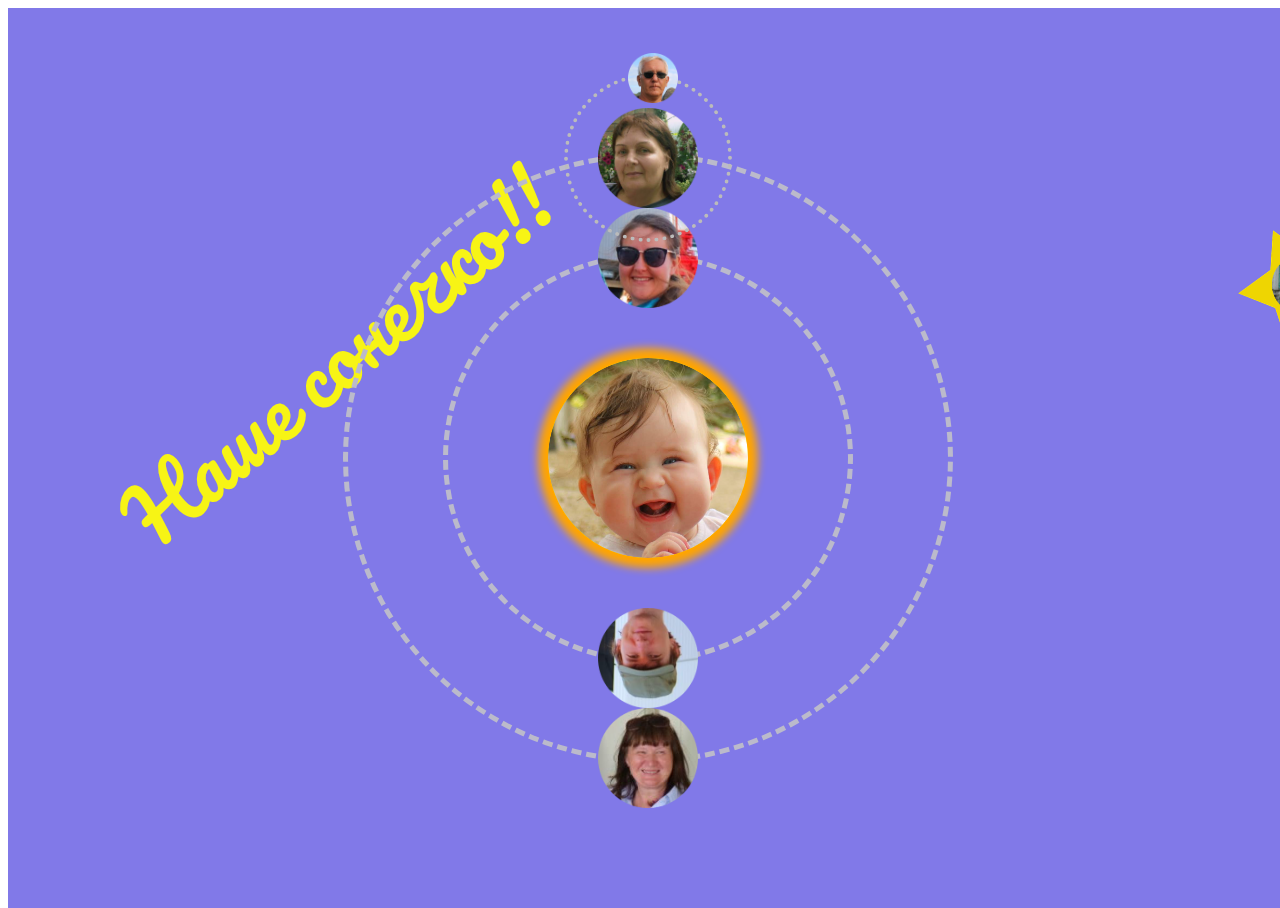
<file: sonechko/index.html>
﻿<!DOCTYPE html>
<html lang="en">

<head>
    <meta charset="UTF-8">
    <title>Сонечко</title>
    <link rel="stylesheet" href="main.css">
   
    <link href="https://fonts.googleapis.com/css?family=Pacifico&display=swap" rel="stylesheet">
    <link rel="icon" href="img/Sun.png">
</head>

<body>
    <section class="sun-header">
        <h1>
            Наше сонечко!!
        </h1>
        <div class="container">
            <div class="sun">
            </div>
            <div class="sun__orbit">
                <div class="sun__orbit1__planet1"></div>
                <div class="sun__orbit1__planet2"></div>
            </div>
            <div class="sun__orbit2">
                <div class="sun__orbit2__planet1">
                    <div class="planet1__orbit">
                        <div class="sputnik"></div>
                    </div>
                </div>
                <div class="sun__orbit2__planet2"></div>
            </div>
            <div class="comet"></div>
        </div>
    </section>
    <script src="js/jquery-3.2.1.min.js"></script>
    <script src="js/jquery.parallax-0.2.js"></script>
    <script src="js/main.js"></script>
</body>

</html>
</file>
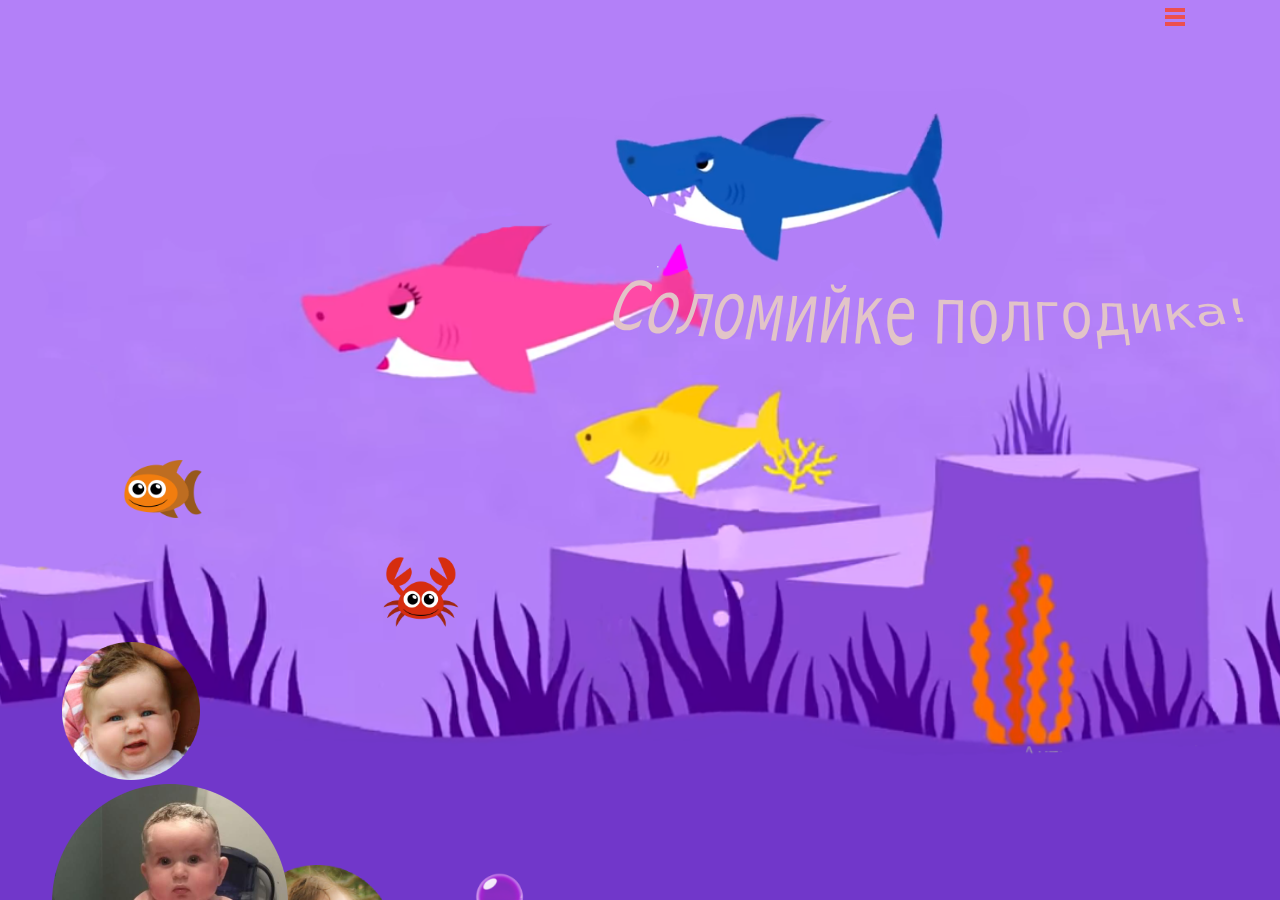
<file: b_index.html>
<!DOCTYPE html>
<html lang="en">

<head>
    <meta charset="UTF-8">
    <meta name="viewport" content="width=device-width, user-scalable=no, 
          initial-scale=1.0, maximum-scale=1.0, minimum-scale=1.0">
    <meta http-equiv="X-UA-Compatible" content="ie=edge">
    <link rel="stylesheet" href="css/bootstrap.min.css">
    <link href="https://fonts.googleapis.com/css?family=Pacifico&display=swap" rel="stylesheet">
    <link rel="icon" href="babeShark/img/fish.png">
    <title>Соломийке полгодика</title>
    <link rel="stylesheet" href="css/styleM.css">
</head>

<body>

    <header class="header ">
        <div class="container">
            <a class="menu-toggle " href="newborn">
                <span class="gamburger"></span>
            </a>
            <ul class="menu hide d-flex justify-content-around">
                <li><a class=" "href="index.html">Привіт!</a></li>
               
                <li><a href="sonechko/index.html"> Сонечко</a></li>
            </ul>
        </div>    
    </header>
        
       
    <section class="overf">
               <div class="container-fluid baby">
                   
                       <img src="babeShark/img/crab.png" alt="www" class="crab">
                       <img src="babeShark/img/solo1.png" alt="solo" class="solo1 
                    animated fadeInUpBig">
                       <img src="babeShark/img/solo2.png" alt="solo" class="solo2">
                       <img src="babeShark/img/solo3.png" alt="solo" class="solo3">
                          <img src="babeShark/img/solo1.png" alt="solo" class="solo4">
                       <img src="babeShark/img/dadyshark.png" alt="dad" class="dadyshark">
                       <img src="babeShark/img/fish.png" alt="solo" class="fish">
                       <img src="babeShark/img/text .png" alt="text" class="babe_text">
                       <div class="puzyrs">
                           <img src="babeShark/img/puzyr.png" alt="puzyr" class="puzyr">
                           <img src="babeShark/img/puzyr.png" alt="puzyr" class="puzyr">
                           <img src="babeShark/img/puzyr.png" alt="puzyr" class="puzyr">
                       </div>
                      
                
               </div> 
    </section>
       
        

    <script src="babeShark/js/jquery-3.2.1.min.js"></script>
    <script src="babeShark/js/jquery.parallax-0.2.js"></script>
    <script src="js/main.js"></script>
    <script src="babeShark/js/main.js"></script>
    
</body>

</html>
</file>
<file: sonechko/main.css>
.body{
	margin: 0;
	padding: 0;

}
.sun-header {
    box-sizing: border-box;
    font-family: 'Pacifico';
    position: absolute;
    overflow: hidden;
    height: 100vh;
    width: 100%;
    background: #8179E8 url(https://klv-oboi.kz/img/gallery/23/thumbs/thumb_l_2612.jpg) no-repeat center top / cover;


}
.container {
    font-weight: 800;
    letter-spacing: 0.3em;
    height: 100vh;
    width: 100%;
    position: relative;
    display: flex;
    justify-content: center;
    align-items: center;
    
   
   
}

h1{
	color: #F7F415;
	font-size: 80px;
	font-weight: normal;
	
	position: absolute;
	top: 25%;
	left: 5%;
	transform: rotate(-40deg);
	z-index: 2;
	
}
.sun{
	position:absolute;
	width: 200px;	
	height: 200px;	
	background: #EEF114 url(img/Sun.png)no-repeat center /contain ;
	border-radius: 50%;
	border: 2px solid orange;
	box-shadow: 0 0 8px 8px  orange ;
	z-index: 2;

}	

.sun__orbit{
	width: 400px;
	height: 400px;
	border-radius: 50%;
	border:5px dashed #BBBACB;
	position: absolute;
	z-index: 2;
	animation: spin 20s linear infinite;	
}
.sun__orbit2{
	width: 600px;
	height: 600px;
	border-radius: 50%;
	border:5px dashed #BBBACB;
	position: absolute;
	z-index: 2;	
	animation: spin 36s linear infinite;	
}

.sun__orbit1__planet1{
	position: absolute;
	width: 100px;
	height: 100px;
	border-right: 50%;
	background: url(img/evgeniya.png)
	no-repeat center /contain;
	left: 150px;
	top: -50px;
	z-index: 2;
}

.sun__orbit1__planet2{
	position: absolute;
	width: 100px;
	height: 100px;
	background:  url(img/evgen.png)
	no-repeat center /contain;
	left: 150px;
	top: 350px;
	z-index: 2;
}



.sun__orbit2__planet1{
	position: relative;
	width: 100px;
	height: 100px;
	background:  url(img/ira.png)
	 center /contain;;
	left: 250px;
	top: -50px;
	display: flex;
	justify-content: center;
	align-items: center;
	z-index: 2;
}

.sun__orbit2__planet2{
	position: absolute;
	width: 100px;
	height: 100px;
	background: url(img/babaNadya.png)center/contain;
	left: 250px;
	top: 550px;
	z-index: 2;

	animation: spin 36s linear reverse infinite;
}

.planet1__orbit{
	position: absolute;
	width: 160px;
	height: 160px;
	border: 4px dotted #bbb;
	border-radius:50%;
	z-index: 2;
	animation: spin linear 7s infinite;
}

.sputnik{
	position: absolute;
	width: 50px;
	height: 50px;
	background: url(img/petya.png)center/contain;
	top: -25px;
	left: 60px;	
	z-index: 2;
}


.comet{
	position: absolute;
	top: 20%;
	left: 96%;
	width: 350px;
	height: 200px;
	background: url(img/anton.png)no-repeat center/contain;
		
	animation: comet 20s linear 3;
	
}





@keyframes spin{
	from{
		transform: rotate(0deg);
	}

	to{
		transform: rotate(360deg);
	}
}

@keyframes comet{
	0%{
		

		
		z-index: 3;
	}
	25%{
		
		
		z-index: 3;
	}
	50%{
		left: -300px;
		transform: scale(1);
		z-index: 3;
		
	}
	51%{

		transform: rotateY(180deg);

		z-index: 1
	}
	75%{
		
		transform: rotateY(180deg);

		z-index: 1;
	}
	100%{
		
		transform: rotateY(180deg);
		z-index: 1;
	}	
}
</file>
<file: css/styleM.css>
:root {
    --col: #ED4F4F;
    --colText: #85CE81;
   
}

html,
body {
    width: 100vw;
    height: 100%;

}

body {

    overflow-x: hidden;
    font-family: 'Pacifico';
   
    margin: 0;
    padding: 0;

}

* {
    box-sizing: border-box;
}


.right {
    text-align: right;
}

.red {
    color: #ED4F4F;
}

.green {
    color: #85CE81;
}

.blue {
    color: #335FDE;
}

.white {
    color: white;
}

.marginbottom {
    margin-bottom: 20px;
}

.padding50 {
    padding-top: 50%;
}

.fz28 {
    font-size: 28px;
}
.fw-bold{
    font-weight: bold;
    
}
.shadow{
  box-shadow: 0 0 18px 8px  #6C95CC ;
}
.height-100{
    height: 100vh;

}

.center {
    display: flex;
    justify-content: center;
    padding: 5px;
    /*align-items: center;*/
    /* margin:0 auto;*/

}

/*---------------------------------------
  BUTTONS               
-----------------------------------------*/

.section-btn {
    margin: 32px 0 0 0;
    padding: 0;
}

.section-btn a,
.section-btn button {
    line-height: 45px;
    -webkit-perspective: 1000px;
    -moz-perspective: 1000px;
    perspective: 1000px;
    color: #ffffff;
    font-weight: normal;
}

.section-btn a span,
.section-btn button span {
    position: relative;
    display: inline-block;
    font-size: 18px;
    font-weight: normal;
    letter-spacing: 0.5px;
    padding: 0 25px;
    background: #4dc47d;
    border-radius: 1px;
    -webkit-transition: -webkit-transform 0.3s;
    -moz-transition: -moz-transform 0.3s;
    transition: transform 0.3s;
    -webkit-transform-origin: 50% 0;
    -moz-transform-origin: 50% 0;
    transform-origin: 50% 0;
    -webkit-transform-style: preserve-3d;
    -moz-transform-style: preserve-3d;
    transform-style: preserve-3d;
}

.section-btn a span::before,
.section-btn button span::before {
    position: absolute;
    top: 100%;
    left: 0;
    width: 100%;
    height: 100%;
    background: #000000;
    border-radius: 1px;
    color: #ffffff;
    padding: 0 25px;
    content: attr(data-hover);
    -webkit-transition: background 0.3s;
    -moz-transition: background 0.3s;
    transition: background 0.3s;
    -webkit-transform: rotateX(-90deg);
    -moz-transform: rotateX(-90deg);
    transform: rotateX(-90deg);
    -webkit-transform-origin: 50% 0;
    -moz-transform-origin: 50% 0;
    transform-origin: 50% 0;
}

.section-btn a:hover span,
.section-btn a:focus span,

.section-btn button:hover span,
.section-btn button:focus span {
    -webkit-transform: rotateX(90deg) translateY(-22px);
    -moz-transform: rotateX(90deg) translateY(-22px);
    transform: rotateX(90deg) translateY(-22px);
}

.section-btn a:hover span::before,
.section-btn a:focus span::before,

.section-btn button:hover span::before,
.section-btn button:hover span::before {
    background: #000000;
}

/*__________________________*/
/*________________________________*/
h1 {
    color: var(--col);
    text-align: center;
    font-size: 50px;
    font-weight: normal;
    margin-bottom: 0;
    margin-top: 0;
}

.text {
    font-size: 30px;
    color: #fff;
    text-align: center;
}

p {
    font-size: 20px;
}

.borrad {
    border-radius: 3%
}



.margin70 {
    margin-top: 70px;
}

.padding70 {
    padding-top: 10%;
}

.padingTop20 {
    padding-top: 20%;
}
/*-------------preliader-----------*/
.preloader {
  position: fixed;
  top: 0;
  left: 0;
  width: 100%;
  height: 100%;
  z-index: 9;
  display: flex;
  /*flex-flow: row nowrap;*/
  justify-content: center;
  align-items: center;
  background:   #FAF6C7;
}

.spinner {
  border: 6px dotted var(--col);
  width: 60px;
  height: 60px;
  border-radius: 50%;
  border-top-color: #FAF6C7;
  animation: spinner .9s linear infinite;
}

/*.spinner:before {
  content: '';
  box-sizing: border-box;
  position: absolute;
  top: 50%;
  left: 50%;
  width: 45px;
  height: 45px;
  margin-top: -10px;
  margin-left: -10px;
  border-radius: 50%;
  border: 1px solid var(--col);
  border-top-color: #ffffff;
  animation: spinner .9s linear infinite;*/
/*}*/

@-webkit-@keyframes spinner {
  to {transform: rotate(360deg);}
}

@keyframes spinner {
  to {transform: rotate(360deg);}
}


/*------------HEADER----------*/
.header {

    height: 40px;
    width: 100vw;

    position: fixed;
    z-index: 2;


}

.menu {
    padding: 5px;
     background-color: #F7F156;
    list-style-type: none;
   
    transition: all  0.9s ease ;
    transform-origin: 90% 50%;
    

}


.menu li a {
    color: var(--col);
    text-decoration: none;
}
.menu-toggle {
    display:block;
    float: right;
    margin-left: 10px;
    width: 30px;
    height: 30px;
    position: relative;
  }
  .gamburger,
  .gamburger::before,
  .gamburger::after{
    position: absolute;
    top:50%;
    width: 20px;
    height: 4px;
    background-color: var(--col);
  }
  .gamburger::before,
  .gamburger::after{
    content: '';
  }
  .gamburger::before{
    /*transform: translateY(-9px);*/
    top: -7px;

  }
  .gamburger::after{
    /*transform: translateY(5px);*/
    top: 7px;
  }

  .active span{
    height: 0;
  }

  .active span::before{
    top: 0;
    transform: rotate(45deg);
  }
  .active span::after{
    top: 0;
    transform: rotate(-45deg);
  }
  

  

.menu-toggle:hover{
     color:var(--col) ;
}  

  .hide {
  transform: scale(0);
}






/*----------------Соломийка родилась----*/
.newborn {

    padding: 30px;
    
    background: #F2F1F1 url(../img/detskiy-fon2.jpg)fixed center /cover;
}

.newborn-title {
    padding-top:30%;
    
}

/*___________---папа---мама----________*/

#mather_father{
  padding: 30px;
  height: 100%;
 
}
.mather_father-title {
    padding-top: 40%;
}

/*-----------------------photo--------------*/
.photo {
    padding-top: 40px;
    height: 120%;
    background: url(../img/depositphotos.jpg)no-repeat center/cover
}




/*------------------------VIDEO----------------*/
.video {
    height: auto;
    background: url(../img/vid.jpg)fixed center /cover;
}

.video_item {
    padding: 10px;

    position: relative;
}

.video_title {
    color: #fff;
    position: absolute;
    z-index: 2;
    left: 20%;
    top: 20%;

    opacity: 0;
    -webkit-transition: all ease-in-out 1s;
    transition: all ease-in-out .5s;
}

.video_item:hover .video_title {
    opacity: 1;
}

/*________________песенки---------------*/
.muzon {
    height: auto;
    padding-bottom: 50px;
    position: relative;

    background: url(../img/fon_muzon.png)fixed center /cover;
}

.muzon-item h2 {
    color: white;
    margin-bottom: 20px;
    text-align: center;
}

/*_______________мультики_______________________*/
.multic {
    height: auto;
    background: #efefef url(../img/fonMulta.jpg) fixed center center/cover;
    padding-bottom: 50px;

}

.multik-item iframe {
    opacity: .4;
    -webkit-transition: all ease-in-out 1s;
    transition: all ease-in-out .5s;
}

.multik-item:hover iframe {

    opacity: 1;
}

.multik-item h2 {
    text-align: center;
    padding-bottom: 30px;
    color: #ED4F4F;

}



/*___________________________________
---------------CONTACT---------------*/
.contact {

    height: 100vh;

    padding-bottom: 30px;
}

#contact-form {
    padding-top: 22px;
}

#contact .text-success,
#contact .text-danger {
    display: none;
    padding: 0 0 5px 20px;
}

#contact .form-control {
    border: none;
    box-shadow: none;
    font-size: 18px;
    font-weight: normal;
    background-color: #F9F8C2;
    margin-bottom: 22px;
    -webkit-transition: all ease-in-out 0.4s;
    transition: all ease-in-out 0.4s;
}

#contact .form-control:focus {
    border-color: #d9d9d9;
}

#contact input,
textarea {
    height: 55px;
  
    line-height: 45px;
    background-color: #E2FB9F;
    font-family: arial;
    opacity: .8;

}

#contact input:hover,
textarea:hover {
    opacity: 1;
}

#contact .section-btn {
    margin: 5px 0 0 0;
}

#contact button#cf-submit {
    background: transparent;
    border: none;
    padding: 0;
    line-height: 50px;
}

/*---------FOOTER------*/
footer {
    background-color: #A3F2EF;
}

.footer__item {

    padding-bottom: 70px;

}

.footer__item h2 {
    margin-bottom: 20px;
    text-align: center;
    color: #335FDE;
    opacity: 0;
    -webkit-transition: all ease-in-out 1s;
    transition: all ease-in-out 1s;
}

.footer__item img {
    -webkit-transition: all ease-in-out 0.4s;
    transition: all ease-in-out 0.4s;
    display: block;
    margin: 0 auto;
}

.footer__item:hover img {
    transform: scale(1.2);
    opacity: 0.7;
}

.footer__item:hover h2 {
    opacity: 1;
}

ul,
li {
    margin: 0;
    padding: 0;
}

.soc {
    margin-top: 20px;
}

.social-icon {
    display: -webkit-flex;
    display: -moz-flex;
    display: -ms-flex;
    display: -o-flex;
    display: flex;
    justify-content: space-around;
    list-style-type: none;

}

.social-icon li a {
    color: #6383A7;
    -webkit-transition: all ease-in-out 0.4s;
    transition: all ease-in-out 0.4s;
    width: 55px;
    height: 55px;
    line-height: 55px;
    text-align: center;
    border-radius: 50%;
    text-decoration: none;
}


.social-icon li a:hover {
    background: #ffffff;
    color: #191919;
    line-height: 55px;
    text-align: center;
    border: solid #44C2D1;
}



.arrow {
    position: absolute;
    right: 50px;
    bottom: 50px;
    width: 100px;
    height: 100px;
    /*line-height: 100px;*/
    font-size: 40px;
    /*display: none;*/
    
    
}

.arrow:hover  {
    background: #fff;
    color: #191919;
    line-height: 100px;
    text-align: center;
    border: solid #44C2D1;
}

.scroll-to-top {
  position: fixed;
  right: 20px;
  bottom: 15px;
  width: 50px;
  height: 50px;
  text-align: center;
  color:var(--col);
  /*background: rgba(52, 58, 64, 0.5);*/
  line-height: 50px;
 
  display: none;
  /*visibility: hidden;*/
}
.scroll-to-top:hover{
    background-color: #F7F156 ;
    color: red; 
}
.show1{
    /*visibility: visible;*/
    display: block;
    
}
.overf{
   width: 100vw;
   height:100vh;
   background: #9E76EF;
}

.baby{
  overflow-y:hidden;
  position: relative;
  background: url(../babeShark/img/sharks.png) no-repeat center/cover;
   width: 100vw;
   height:100vh;
}
.solo1{
  position: absolute; 
  
  left:82px ;
  bottom:-120px  ;
}

.solo2{
  position: absolute; 
  
  left:240px ;
  bottom:-120px  ;
}

.solo3{
  position: absolute; 
  left:52px ;
  bottom:-120px  ;
}
.solo4{
  position: absolute; 
  left:62px ;
  bottom:120px  ;
}

.dadyshark{
  position: absolute; 
  left:48% ;
  top:12%  ;
  width: 26%
}

.fish{
  position: absolute; 
  width: 98px;
  left:114px ;
  bottom:362px  ;
}

.fish:hover{
  
  transform: rotateY(180deg); 

}
.crab{
  position: absolute; 
  width: 90px;
  left:376px ;
  bottom:263px  ;
}

.crab:hover{
  transform: scale(1.4);
}
.solo1:hover{
  transform: scale(1.3);
}

.babe_text{
  position: absolute; 
  left:613px ;
  top:280px;
  animation: linear 5s move_text infinite;  
}

.puzyr{
  position: absolute; 
  width: 50px;
  left: 505px;
  
  /*-webkit-animation: linear 4s boolbool infinite; */
}



.puzyr:nth-child(1){
  left: 505px;
  bottom: -260px;
  -webkit-animation: linear 4s boolbool infinite; 
}



.puzyr:nth-child(2){
  left: 475px;
  bottom: -361px;
  width: 60px;
  -webkit-animation: 4s 4s linear  boolbool infinite /*alternate*/; 
}

.puzyr:nth-child(3){
  left: 475px;
  bottom: -22px;
  -webkit-animation: linear  4s 8s boolbool infinite; 
}

@keyframes boolbool{
  from{
  
  }
  to{
    bottom: 100%;
  }
}

@keyframes move_text{
  0%{
    height: 69px;
    width: 631px;
    left: 600px;
  }
  25%{
    height: 100px;
    width: 631px;
  }
  50%{
    height: 69px;
    width: 631px;
  
  }
  75%{
    height: 100px;
    width: 631px;
  
  }
  100%{
    left: -631px;
    height: 69px;
    width: 631px;   
  }
}
/*-----------------------*/
@media screen and (max-width: 768px) {

  

  .container {
    overflow: scroll;
    width:auto;
  }

}


  @media screen and (max-width: 768px) {
     .menu {
    margin-right: 5%;
    position: absolute;
    flex-direction: column;
    right: 0;
    top: 47px;
    text-align: right;
    padding: 10px;
     transform-origin: 90% 0%;
  }
   
    
    #newborn {
        height: auto;
        
    }

    .newborn-title {
        padding-top: 5%;
    }

    #mather_father {
        height: auto;
    }
    .photo{
        height: auto;
    }

    .mather_father-title {
        padding-top: 5%;
    }

    .contact {
        height: auto;
        width:100vw;
    }

}
</file>
